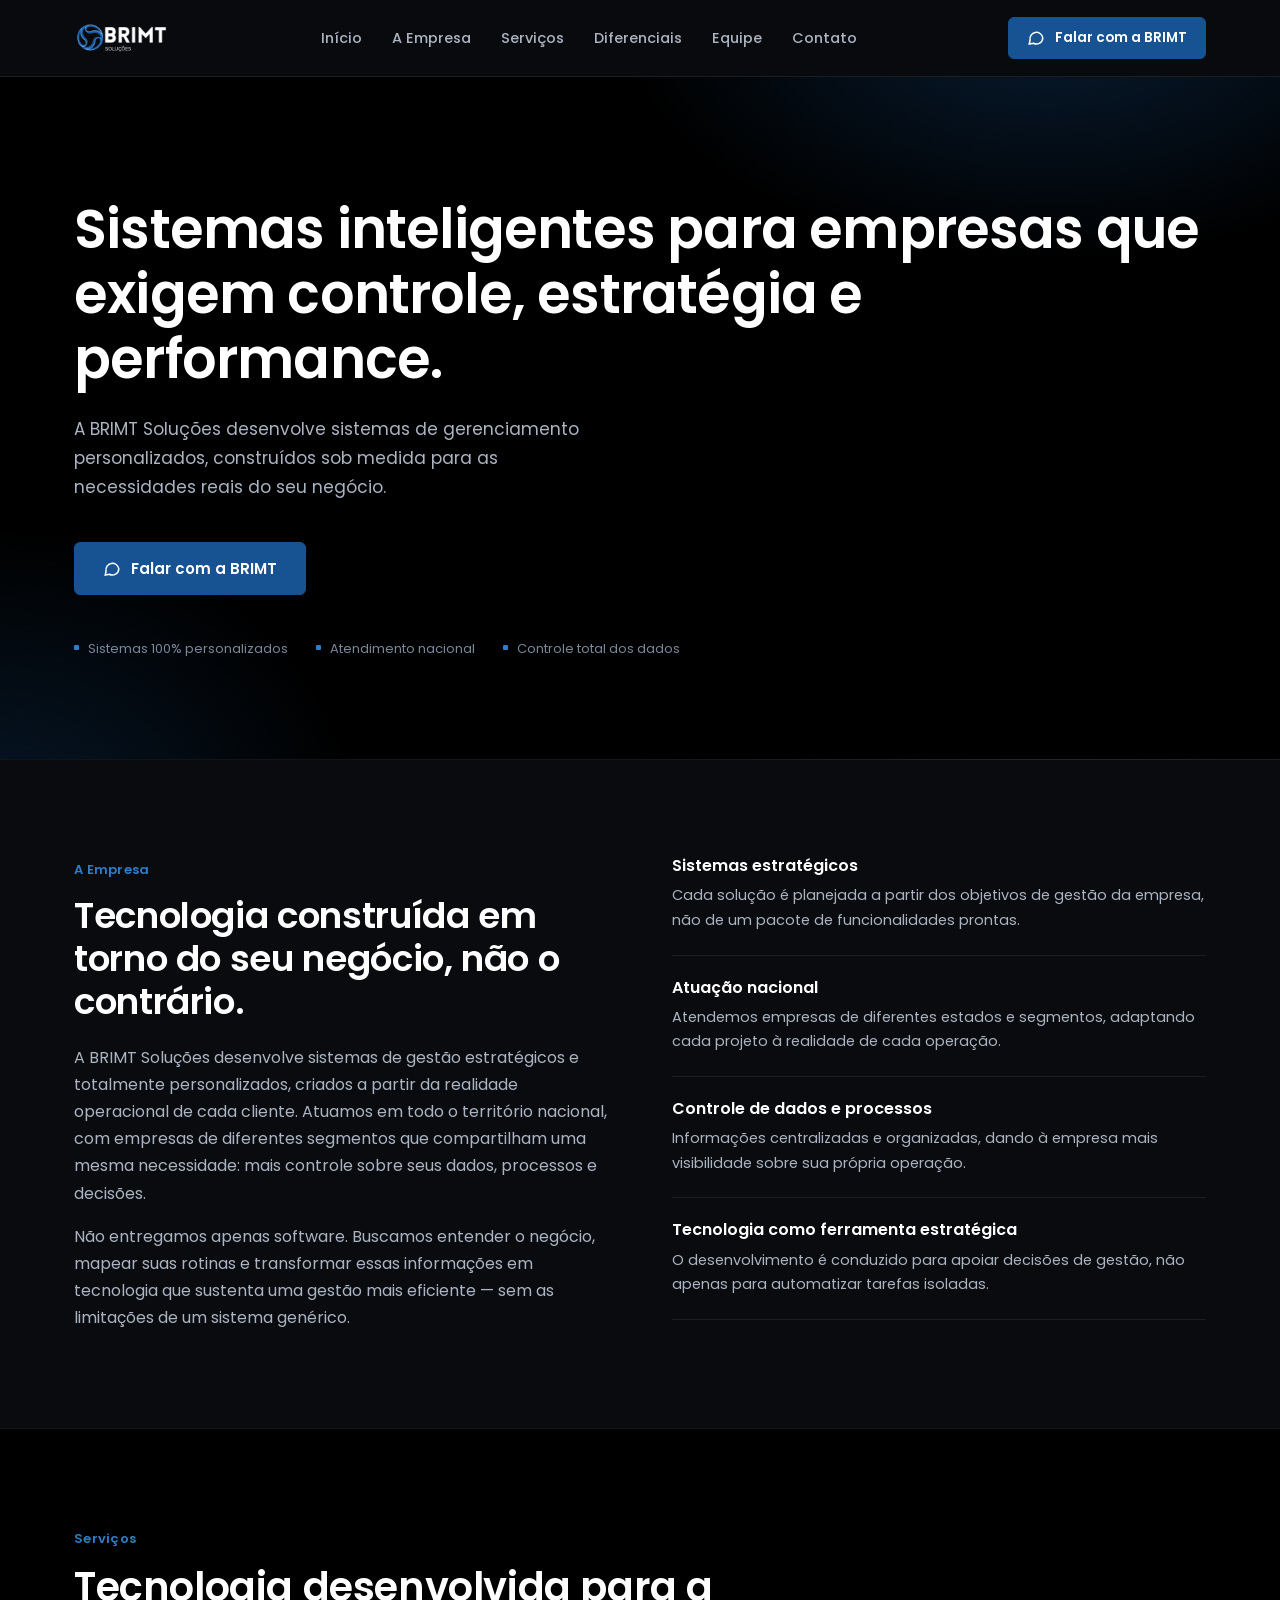
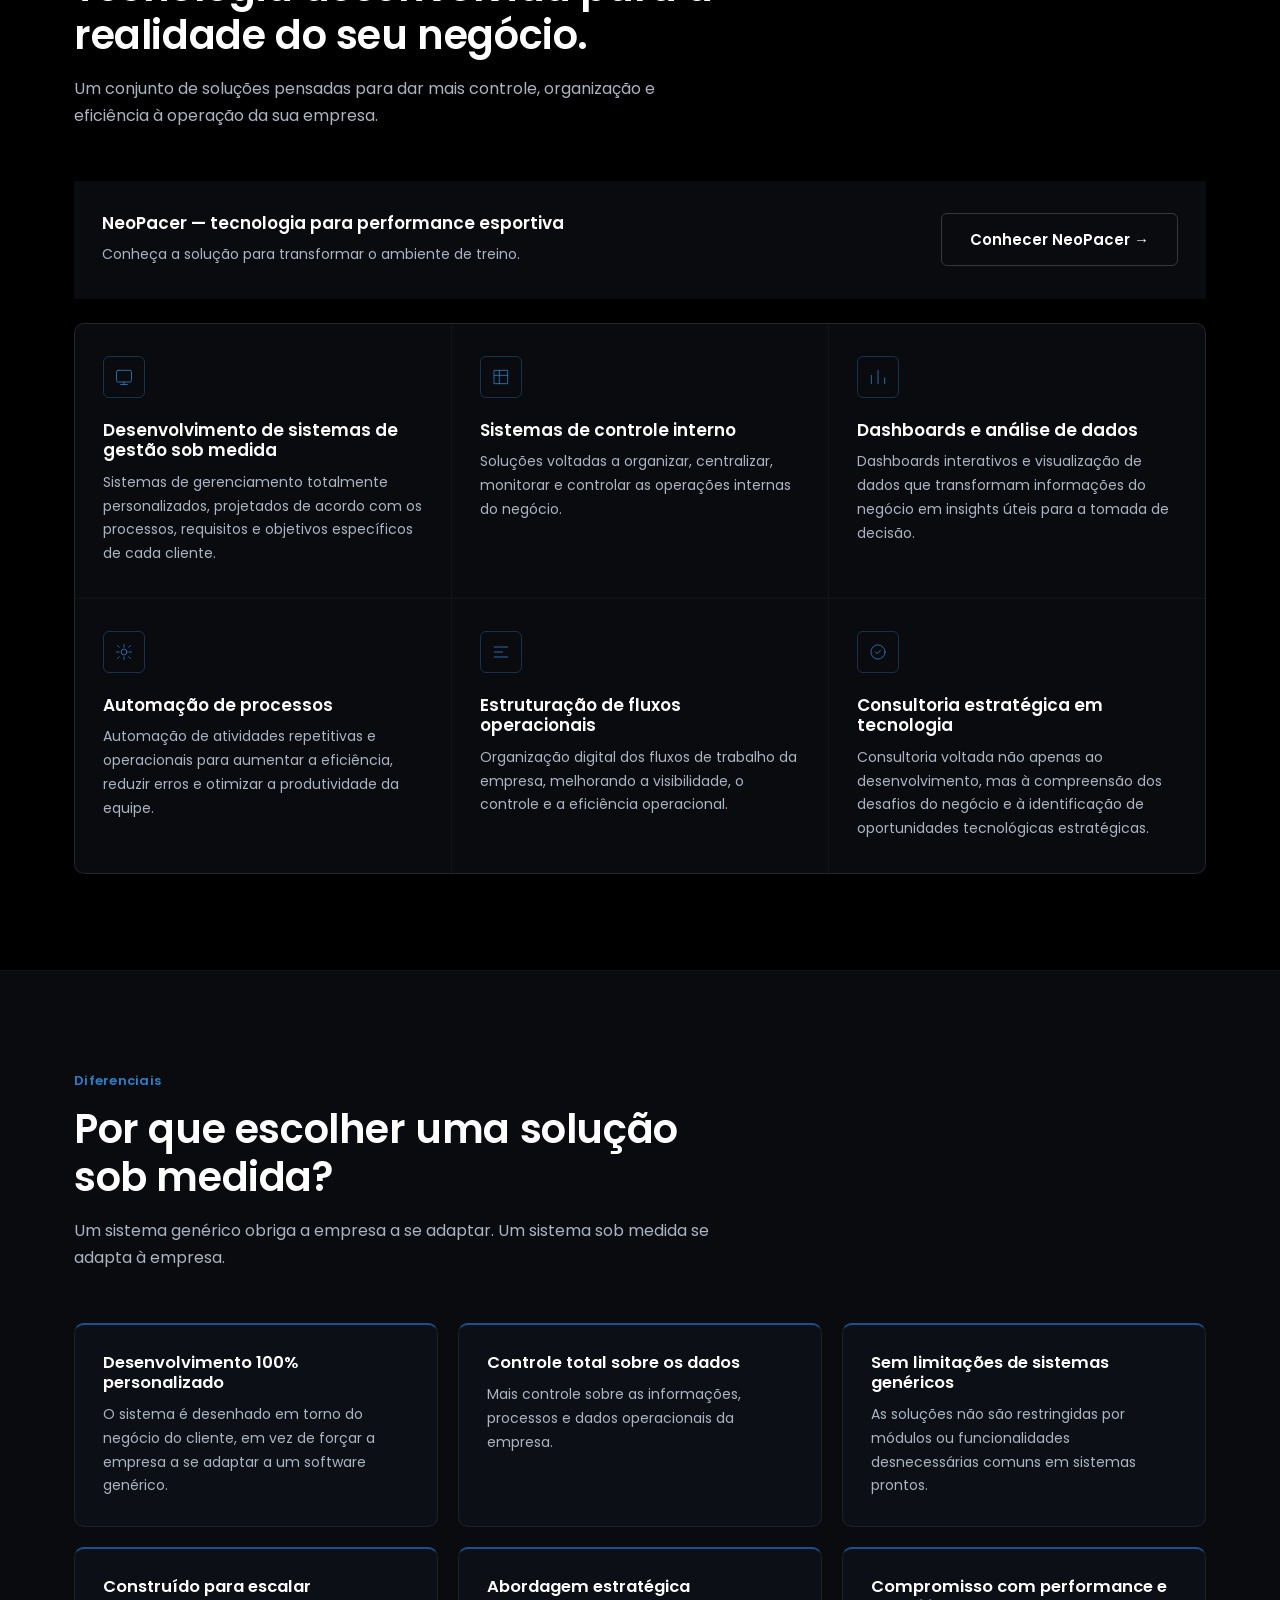
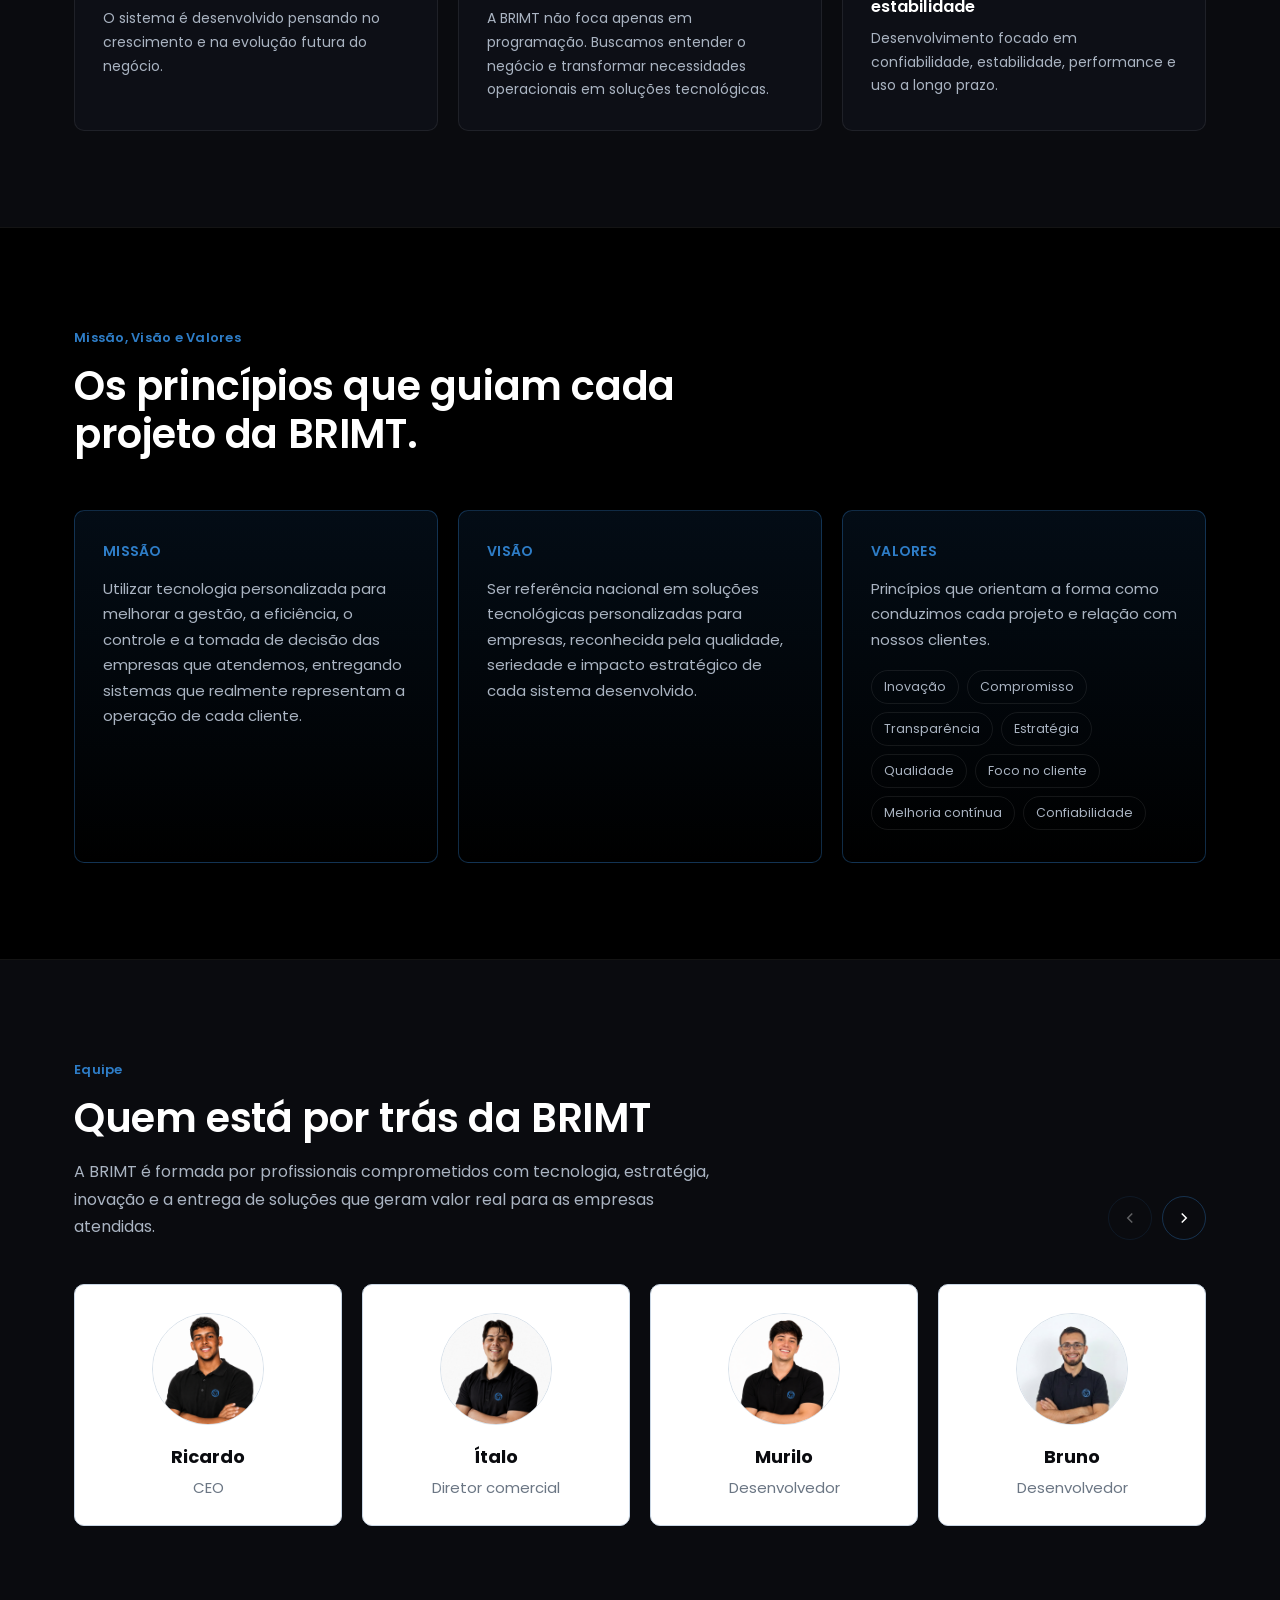
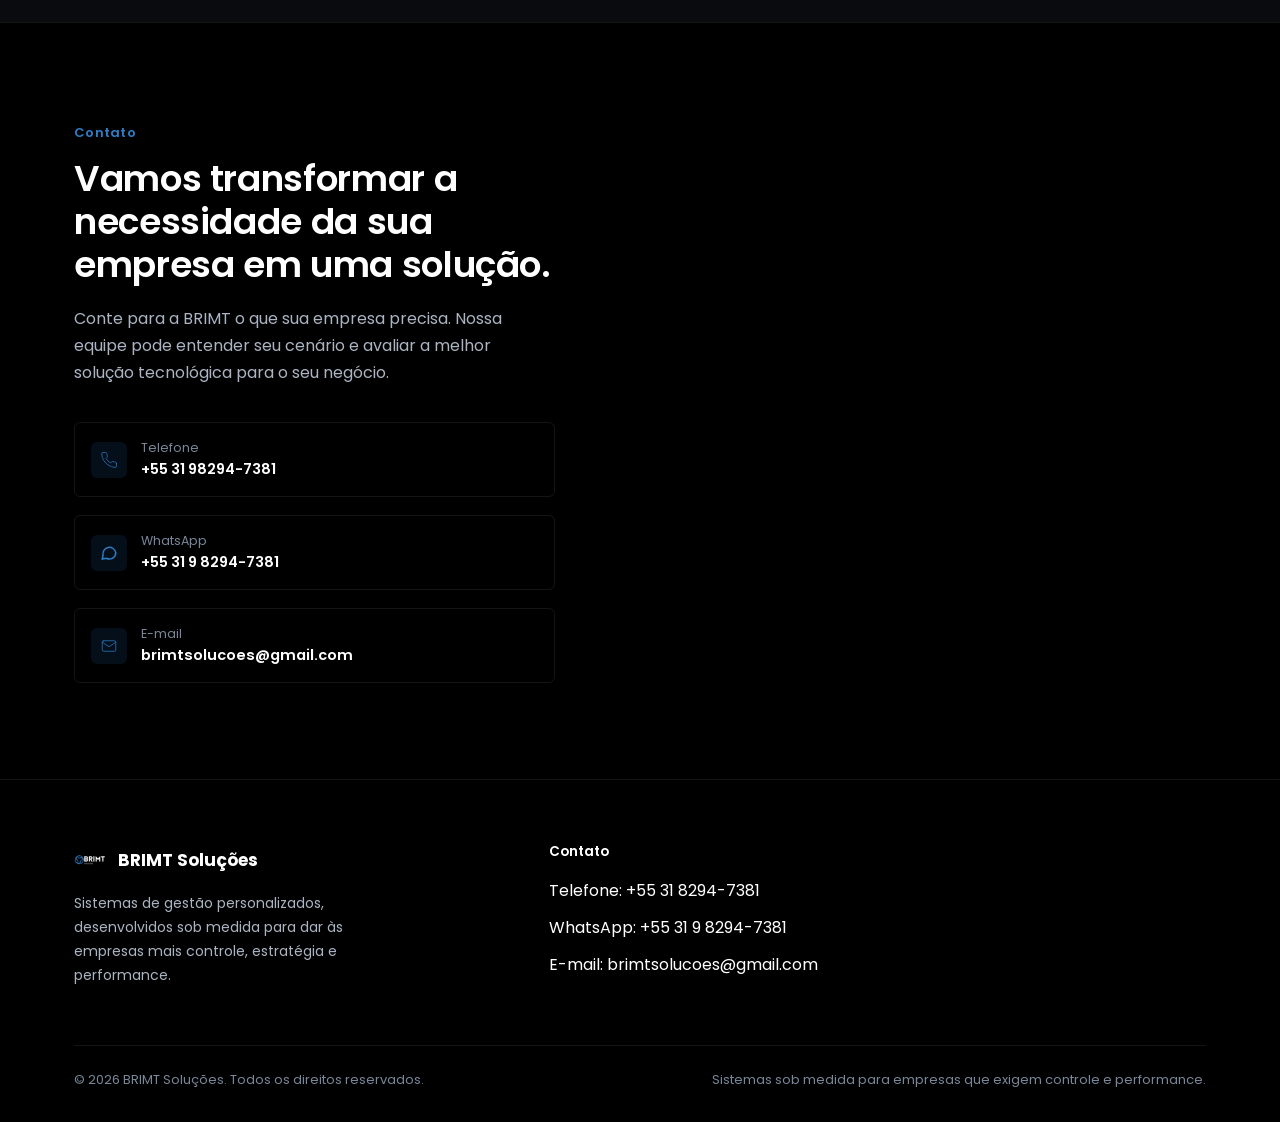
<file: index.html>
<!DOCTYPE html>
<html lang="pt-BR">
<head>
<meta charset="UTF-8">
<meta name="viewport" content="width=device-width, initial-scale=1.0">
<title>BRIMT Soluções — Sistemas sob medida para empresas que exigem controle e performance</title>
<meta name="description" content="A BRIMT Soluções desenvolve sistemas de gerenciamento personalizados, construídos sob medida para as necessidades reais do seu negócio.">
<link rel="icon" type="image/png" href="assets/brand/favicon.png">
<link rel="preconnect" href="https://fonts.googleapis.com">
<link rel="preconnect" href="https://fonts.gstatic.com" crossorigin>
<link href="https://fonts.googleapis.com/css2?family=Poppins:wght@300;400;500;600;700;800&display=swap" rel="stylesheet">
<style>
  :root{
    --bg-0:#000000;
    --bg-1:#0A0B0F;
    --bg-2:#0D0F16;
    --blue-deep:#103963;
    --blue-mid:#175392;
    --blue-bright:#0F4C81;
    --blue-glow:#2E7DC7;
    --text-primary:#FFFFFF;
    --text-secondary:#AAB4C2;
    --text-tertiary:#79879A;
    --line:rgba(255,255,255,0.08);
    --line-blue:rgba(46,125,199,0.35);
    --white-card:#FFFFFF;
    --radius-s:6px;
    --radius-m:10px;
    --max-w:1180px;
  }

  *,*::before,*::after{box-sizing:border-box;}
  html{scroll-behavior:smooth;}
  body{
    margin:0;
    background:var(--bg-1);
    color:var(--text-primary);
    font-family:'Poppins',Arial,sans-serif;
    font-weight:400;
    -webkit-font-smoothing:antialiased;
    overflow-x:hidden;
  }
  img{max-width:100%;display:block;}
  a{color:inherit;text-decoration:none;}
  ul{list-style:none;margin:0;padding:0;}
  section{position:relative;}
  .wrap{
    max-width:var(--max-w);
    margin:0 auto;
    padding:0 24px;
  }
  .eyebrow{
    display:inline-block;
    font-size:13px;
    letter-spacing:0.02em;
    color:var(--blue-glow);
    font-weight:600;
    margin-bottom:14px;
  }
  h1,h2,h3,h4{
    margin:0;
    font-weight:600;
    line-height:1.2;
  }
  p{margin:0;color:var(--text-secondary);line-height:1.7;}

  .section-pad{padding:96px 0;}
  @media (max-width:760px){ .section-pad{padding:64px 0;} }

  .section-head{
    max-width:640px;
    margin-bottom:52px;
  }
  .section-head h2{
    font-size:clamp(28px,4vw,40px);
    letter-spacing:-0.01em;
    color:var(--text-primary);
  }
  .section-head p{
    margin-top:16px;
    font-size:16px;
  }

  /* ---------- Buttons ---------- */
  .btn{
    display:inline-flex;
    align-items:center;
    justify-content:center;
    gap:10px;
    padding:14px 28px;
    border-radius:var(--radius-s);
    font-size:15px;
    font-weight:600;
    border:1px solid transparent;
    cursor:pointer;
    transition:background 0.15s ease, border-color 0.15s ease, transform 0.05s ease;
    white-space:nowrap;
  }
  .btn:active{transform:scale(0.98);}
  .btn-whatsapp{
    background:var(--blue-mid);
    color:#fff;
    border-color:var(--blue-mid);
  }
  .btn-whatsapp:hover{background:var(--blue-bright);border-color:var(--blue-bright);}
  .btn-ghost{
    background:transparent;
    color:var(--text-primary);
    border-color:rgba(255,255,255,0.18);
  }
  .btn-ghost:hover{border-color:var(--blue-glow);color:var(--blue-glow);}
  .btn-small{padding:10px 18px;font-size:13.5px;}
  .btn svg{width:18px;height:18px;flex:none;}

  /* ---------- Header ---------- */
  header{
    position:sticky;
    top:0;
    z-index:100;
    background:rgba(10,11,15,0.86);
    backdrop-filter:blur(10px);
    border-bottom:1px solid var(--line);
  }
  .nav-inner{
    max-width:var(--max-w);
    margin:0 auto;
    padding:0 24px;
    height:76px;
    display:flex;
    align-items:center;
    justify-content:space-between;
  }
  .brand{
    display:flex;
    align-items:center;
    gap:12px;
    font-weight:900;
    font-size:18px;
    color:var(--text-primary);
  }
  .brand img{width:96px;height:96px;}
  nav.primary-nav{
    display:flex;
    align-items:center;
    gap:30px;
  }
  nav.primary-nav a{
    font-size:14.5px;
    color:var(--text-secondary);
    font-weight:500;
  }
  nav.primary-nav a:hover{color:var(--text-primary);}
  .header-actions{display:flex;align-items:center;gap:18px;}
  .nav-toggle{
    display:none;
    width:40px;height:40px;
    border:1px solid var(--line);
    border-radius:var(--radius-s);
    background:transparent;
    align-items:center;
    justify-content:center;
    cursor:pointer;
  }
  .nav-toggle span, .nav-toggle span::before, .nav-toggle span::after{
    content:"";
    display:block;
    width:18px;
    height:2px;
    background:var(--text-primary);
    position:relative;
    transition:transform 0.2s ease, opacity 0.2s ease;
  }
  .nav-toggle span::before{position:absolute;top:-6px;}
  .nav-toggle span::after{position:absolute;top:6px;}

  @media (max-width:920px){
    nav.primary-nav{
      position:fixed;
      top:76px;
      left:0;
      right:0;
      background:var(--bg-1);
      border-bottom:1px solid var(--line);
      flex-direction:column;
      align-items:flex-start;
      gap:0;
      padding:8px 24px 20px;
      transform:translateY(-8px);
      opacity:0;
      pointer-events:none;
      transition:opacity 0.18s ease, transform 0.18s ease;
    }
    nav.primary-nav.open{
      opacity:1;
      transform:translateY(0);
      pointer-events:auto;
    }
    nav.primary-nav a{
      width:100%;
      padding:14px 0;
      border-bottom:1px solid var(--line);
    }
    .header-actions .btn-whatsapp-header-text{display:none;}
    .nav-toggle{display:flex;}
  }

  /* ---------- Hero ---------- */
  .hero{
    padding:120px 0 100px;
    background:
      radial-gradient(720px 420px at 82% -10%, rgba(23,83,146,0.35), transparent 60%),
      radial-gradient(600px 500px at 0% 110%, rgba(16,57,99,0.4), transparent 60%),
      var(--bg-0);
    border-bottom:1px solid var(--line);
  }
  .hero-grid{
    display:grid;
    grid-template-columns:minmax(0,1fr);
    align-items:center;
  }
  .hero h1{
    font-size:clamp(34px,4.6vw,54px);
    letter-spacing:-0.015em;
    color:var(--text-primary);
  }
  .hero-sub{
    margin-top:24px;
    font-size:17px;
    max-width:520px;
  }
  .hero-ctas{
    margin-top:40px;
    display:flex;
    flex-wrap:wrap;
    gap:14px;
  }
  .hero-tags{
    margin-top:44px;
    display:flex;
    flex-wrap:wrap;
    gap:10px 28px;
  }
  .hero-tags span{
    font-size:13px;
    color:var(--text-tertiary);
    padding-left:14px;
    position:relative;
  }
  .hero-tags span::before{
    content:"";
    position:absolute;
    left:0;top:6px;
    width:5px;height:5px;
    background:var(--blue-glow);
    border-radius:1px;
  }
  .hero-panel{
    border:1px solid var(--line-blue);
    background:linear-gradient(180deg, rgba(23,83,146,0.14), rgba(16,57,99,0.05));
    border-radius:var(--radius-m);
    padding:32px;
  }
  .hero-panel-row{
    display:flex;
    justify-content:space-between;
    align-items:center;
    padding:16px 0;
    border-bottom:1px solid var(--line);
  }
  .hero-panel-row:last-child{border-bottom:none;}
  .hero-panel-row .label{font-size:13.5px;color:var(--text-tertiary);}
  .hero-panel-row .val{font-size:14.5px;font-weight:600;color:var(--text-primary);}
  .hero-panel-head{
    display:flex;
    align-items:center;
    justify-content:space-between;
    margin-bottom:8px;
  }
  .hero-panel-head span{font-size:13px;color:var(--blue-glow);font-weight:600;}
  .dot-live{
    width:8px;height:8px;border-radius:50%;background:#4ADE80;
    box-shadow:0 0 0 3px rgba(74,222,128,0.18);
  }

  @media (max-width:920px){
    .hero-grid{grid-template-columns:1fr;gap:44px;}
    .hero{padding:56px 0 64px;}
  }

  /* ---------- About ---------- */
  .about-grid{
    display:grid;
    grid-template-columns:1fr 1fr;
    gap:64px;
    align-items:start;
  }
  .about-lead h2{
    font-size:clamp(26px,3.6vw,36px);
    color:var(--text-primary);
    letter-spacing:-0.01em;
  }
  .about-lead p{margin-top:20px;font-size:16px;}
  .about-points{
    display:flex;
    flex-direction:column;
    gap:0;
  }
  .about-point{
    padding:22px 0;
    border-bottom:1px solid var(--line);
  }
  .about-point:first-child{padding-top:0;}
  .about-point h4{font-size:16px;color:var(--text-primary);margin-bottom:8px;font-weight:600;}
  .about-point p{font-size:14.5px;}
  .about-cta{margin-top:36px;}

  @media (max-width:860px){
    .about-grid{grid-template-columns:1fr;gap:36px;}
  }

  /* ---------- Services ---------- */
  .services-grid{
    display:grid;
    grid-template-columns:repeat(3,1fr);
    gap:1px;
    background:var(--line);
    border:1px solid var(--line);
    border-radius:var(--radius-m);
    overflow:hidden;
  }
  .service-card{
    background:var(--bg-1);
    padding:32px 28px;
  }
  .service-icon{
    width:42px;height:42px;
    border-radius:var(--radius-s);
    border:1px solid var(--line-blue);
    display:flex;align-items:center;justify-content:center;
    margin-bottom:22px;
  }
  .service-icon svg{width:20px;height:20px;stroke:var(--blue-glow);}
  .service-card h3{font-size:17px;color:var(--text-primary);margin-bottom:10px;}
  .service-card p{font-size:14px;}

  @media (max-width:920px){
    .services-grid{grid-template-columns:repeat(2,1fr);}
  }
  @media (max-width:620px){
    .services-grid{grid-template-columns:1fr;}
  }

  /* ---------- Differentiators ---------- */
  .diff-grid{
    display:grid;
    grid-template-columns:repeat(3,1fr);
    gap:20px;
  }
  .diff-card{
    border:1px solid var(--line);
    background:var(--bg-2);
    border-radius:var(--radius-m);
    padding:28px;
    border-top:2px solid var(--blue-mid);
  }
  .diff-card h3{font-size:16.5px;color:var(--text-primary);margin-bottom:10px;}
  .diff-card p{font-size:14px;}

  @media (max-width:920px){ .diff-grid{grid-template-columns:repeat(2,1fr);} }
  @media (max-width:620px){ .diff-grid{grid-template-columns:1fr;} }

  /* ---------- Mission / Vision / Values ---------- */
  .mvv-grid{
    display:grid;
    grid-template-columns:repeat(3,1fr);
    gap:20px;
  }
  .mvv-card{
    background:linear-gradient(180deg, rgba(16,57,99,0.22), rgba(10,11,15,0));
    border:1px solid var(--line-blue);
    border-radius:var(--radius-m);
    padding:32px 28px;
  }
  .mvv-card h3{font-size:14px;letter-spacing:0.02em;color:var(--blue-glow);margin-bottom:16px;}
  .mvv-card p{font-size:15px;color:var(--text-secondary);}
  .values-list{margin-top:18px;display:flex;flex-wrap:wrap;gap:8px;}
  .values-list span{
    font-size:12.5px;
    padding:7px 12px;
    border:1px solid var(--line);
    border-radius:20px;
    color:var(--text-secondary);
  }

  @media (max-width:920px){ .mvv-grid{grid-template-columns:1fr;} }

  /* ---------- Team ---------- */
  .team-head{display:flex;justify-content:space-between;align-items:flex-end;gap:24px;margin-bottom:44px;flex-wrap:wrap;}
  .carousel-controls{display:flex;gap:10px;}
  .carousel-btn{
    width:44px;height:44px;
    border-radius:50%;
    border:1px solid var(--line-blue);
    background:transparent;
    color:var(--text-primary);
    display:flex;align-items:center;justify-content:center;
    cursor:pointer;
  }
  .carousel-btn:hover{background:var(--blue-mid);border-color:var(--blue-mid);}
  .carousel-btn svg{width:18px;height:18px;}
  .carousel-btn:disabled{opacity:0.35;cursor:default;}
  .carousel-btn:disabled:hover{background:transparent;border-color:var(--line-blue);}

  .team-viewport{overflow:hidden;}
  .team-track{
    display:flex;
    gap:20px;
    transition:transform 0.35s ease;
  }
  .team-card{
    flex:0 0 calc(25% - 15px);
    background:var(--white-card);
    border-radius:var(--radius-m);
    border:1px solid #C9D6E4;
    padding:28px 20px 26px;
    text-align:center;
  }
  .team-card .photo{
    width:112px;height:112px;
    border-radius:50%;
    overflow:hidden;
    margin:0 auto 18px;
    background:#EEF2F6;
    border:1px solid #D8E1EA;
  }
  .team-card .photo img{width:100%;height:100%;object-fit:cover;}
  .team-card .name{font-size:18px;font-weight:700;color:#0A0B0F;}
  .team-card .role{font-size:15px;font-weight:400;color:#6B7684;margin-top:6px;}

  @media (max-width:980px){ .team-card{flex:0 0 calc(33.333% - 14px);} }
  @media (max-width:720px){ .team-card{flex:0 0 calc(50% - 10px);} }
  @media (max-width:480px){ .team-card{flex:0 0 100%;} }

  .team-cta{margin-top:44px;display:flex;justify-content:center;}

  /* ---------- Testimonials ---------- */
  .test-grid{
    display:grid;
    grid-template-columns:repeat(3,1fr);
    gap:20px;
  }
  .test-card{
    background:var(--bg-2);
    border:1px solid var(--line);
    border-radius:var(--radius-m);
    padding:30px 26px;
    display:flex;
    flex-direction:column;
    gap:22px;
  }
  .test-quote{font-size:15px;color:var(--text-secondary);line-height:1.75;}
  .test-author{border-top:1px solid var(--line);padding-top:16px;}
  .test-author .name{font-size:14.5px;font-weight:600;color:var(--text-primary);}
  .test-author .role{font-size:13px;color:var(--text-tertiary);margin-top:2px;}
  .test-note{margin-top:28px;font-size:13px;color:var(--text-tertiary);}

  @media (max-width:920px){ .test-grid{grid-template-columns:1fr;} }

  /* ---------- Contact ---------- */
  .contact-section{
    background:var(--bg-0);
    border-top:1px solid var(--line);
  }
  .contact-grid{
    display:grid;
    grid-template-columns:0.9fr 1.1fr;
    gap:64px;
    align-items:start;
  }
  .contact-info h2{font-size:clamp(26px,3.6vw,36px);color:var(--text-primary);letter-spacing:-0.01em;}
  .contact-info p{margin-top:18px;font-size:16px;max-width:440px;}
  .contact-channels{margin-top:36px;display:flex;flex-direction:column;gap:18px;}
  .channel{
    display:flex;
    align-items:center;
    gap:14px;
    padding:16px;
    border:1px solid var(--line);
    border-radius:var(--radius-s);
  }
  .channel .ic{
    width:36px;height:36px;flex:none;
    border-radius:var(--radius-s);
    background:rgba(23,83,146,0.18);
    display:flex;align-items:center;justify-content:center;
  }
  .channel .ic svg{width:18px;height:18px;stroke:var(--blue-glow);}
  .channel .label{font-size:12.5px;color:var(--text-tertiary);}
  .channel .value{font-size:14.5px;font-weight:600;color:var(--text-primary);margin-top:2px;}

  form.contact-form{
    background:var(--bg-2);
    border:1px solid var(--line);
    border-radius:var(--radius-m);
    padding:36px;
  }
  .form-row{display:grid;grid-template-columns:1fr 1fr;gap:18px;}
  .field{margin-bottom:20px;}
  .field label{
    display:block;
    font-size:13px;
    color:var(--text-secondary);
    margin-bottom:8px;
    font-weight:500;
  }
  .field input, .field textarea{
    width:100%;
    background:var(--bg-1);
    border:1px solid var(--line);
    border-radius:var(--radius-s);
    padding:13px 14px;
    color:var(--text-primary);
    font-family:'Poppins',Arial,sans-serif;
    font-size:14.5px;
  }
  .field input:focus, .field textarea:focus{
    outline:none;
    border-color:var(--blue-glow);
  }
  .field textarea{resize:vertical;min-height:110px;}
  form.contact-form .btn{width:100%;margin-top:6px;padding:15px;}

  @media (max-width:920px){
    .contact-grid{grid-template-columns:1fr;gap:44px;}
    .form-row{grid-template-columns:1fr;}
  }

  /* ---------- Footer ---------- */
  footer{
    background:var(--bg-0);
    border-top:1px solid var(--line);
    padding:64px 0 32px;
  }
  .footer-grid{
    display:grid;
    grid-template-columns:1.4fr 1fr 1fr;
    gap:48px;
  }
  .footer-brand{display:flex;align-items:center;gap:12px;font-weight:700;font-size:17px;}
  .footer-brand img{width:32px;height:32px;}
  .footer-about{margin-top:16px;font-size:14px;max-width:320px;}
  .footer-col h4{font-size:13.5px;color:var(--text-primary);margin-bottom:18px;font-weight:600;}
  .footer-col ul li{margin-bottom:12px;}
  .footer-col ul li a{font-size:14px;color:var(--text-secondary);}
  .footer-col ul li a:hover{color:var(--blue-glow);}
  .footer-cta{margin-top:24px;}
  .footer-bottom{
    margin-top:56px;
    padding-top:24px;
    border-top:1px solid var(--line);
    display:flex;
    justify-content:space-between;
    flex-wrap:wrap;
    gap:12px;
    font-size:13px;
    color:var(--text-tertiary);
  }

  @media (max-width:760px){
    .footer-grid{grid-template-columns:1fr;gap:36px;}
  }

  @media (max-width:600px){
    .wrap{padding:0 20px;}
    .nav-inner{padding:0 16px;}
    .brand img{width:48px;height:48px;}
    .header-actions{gap:8px;}
    .hero-grid > *{min-width:0;}
    .hero-ctas .btn{min-width:0;white-space:normal;text-align:center;}
    .hero-panel{padding:24px 20px;}
    .hero-panel-row{gap:12px;}
    .hero-panel-row .val{text-align:right;}
    .channel > div{min-width:0;overflow-wrap:anywhere;}
    form.contact-form{padding:24px 20px;}
  }

  /* ---------- Focus visibility ---------- */
  a:focus-visible, button:focus-visible, input:focus-visible, textarea:focus-visible{
    outline:2px solid var(--blue-glow);
    outline-offset:2px;
  }

  @media (prefers-reduced-motion: reduce){
    html{scroll-behavior:auto;}
    *{transition:none !important;}
  }
</style>
</head>
<body>

<!-- ================= HEADER ================= -->
<header>
  <div class="nav-inner">
    <a href="#inicio" class="brand">
      <img src="assets/brand/logo.png" alt="Logotipo BRIMT Soluções">
    </a>

    <nav class="primary-nav" id="primaryNav">
      <a href="#inicio">Início</a>
      <a href="#empresa">A Empresa</a>
      <a href="#servicos">Serviços</a>
      <a href="#diferenciais">Diferenciais</a>
      <a href="#equipe">Equipe</a>
      <a href="#contato">Contato</a>
    </nav>

    <div class="header-actions">
      <a class="btn btn-whatsapp btn-small" target="_blank" rel="noopener"
         href="https://wa.me/5531982947381?text=Ol%C3%A1%2C%20gostaria%20de%20falar%20com%20um%20especialista%20da%20BRIMT%20Solu%C3%A7%C3%B5es.">
        <svg viewBox="0 0 24 24" fill="none" stroke="currentColor" stroke-width="2"><path d="M21 11.5a8.5 8.5 0 0 1-12.5 7.5L3 20l1.1-5.3A8.5 8.5 0 1 1 21 11.5Z"/></svg>
        <span class="btn-whatsapp-header-text">Falar com a BRIMT</span>
      </a>
      <button class="nav-toggle" id="navToggle" aria-label="Abrir menu de navegação" aria-expanded="false" aria-controls="primaryNav">
        <span></span>
      </button>
    </div>
  </div>
</header>

<!-- ================= HERO ================= -->
<section class="hero" id="inicio">
  <div class="wrap hero-grid">
    <div>
      <h1>Sistemas inteligentes para empresas que exigem controle, estratégia e performance.</h1>
      <p class="hero-sub">A BRIMT Soluções desenvolve sistemas de gerenciamento personalizados, construídos sob medida para as necessidades reais do seu negócio.</p>
      <div class="hero-ctas">
        <a class="btn btn-whatsapp" target="_blank" rel="noopener"
           href="https://wa.me/5531982947381?text=Ol%C3%A1%2C%20quero%20falar%20com%20um%20especialista%20da%20BRIMT.">
          <svg viewBox="0 0 24 24" fill="none" stroke="currentColor" stroke-width="2"><path d="M21 11.5a8.5 8.5 0 0 1-12.5 7.5L3 20l1.1-5.3A8.5 8.5 0 1 1 21 11.5Z"/></svg>
          Falar com a BRIMT
        </a>
       
      </div>
      <div class="hero-tags">
        <span>Sistemas 100% personalizados</span>
        <span>Atendimento nacional</span>
        <span>Controle total dos dados</span>
      </div>
    </div>

  
  </div>
</section>

<!-- ================= ABOUT ================= -->
<section class="section-pad" id="empresa">
  <div class="wrap about-grid">
    <div class="about-lead">
      <span class="eyebrow">A Empresa</span>
      <h2>Tecnologia construída em torno do seu negócio, não o contrário.</h2>
      <p>A BRIMT Soluções desenvolve sistemas de gestão estratégicos e totalmente personalizados, criados a partir da realidade operacional de cada cliente. Atuamos em todo o território nacional, com empresas de diferentes segmentos que compartilham uma mesma necessidade: mais controle sobre seus dados, processos e decisões.</p>
      <p style="margin-top:16px;">Não entregamos apenas software. Buscamos entender o negócio, mapear suas rotinas e transformar essas informações em tecnologia que sustenta uma gestão mais eficiente — sem as limitações de um sistema genérico.</p>
      
    </div>

    <div class="about-points">
      <div class="about-point">
        <h4>Sistemas estratégicos</h4>
        <p>Cada solução é planejada a partir dos objetivos de gestão da empresa, não de um pacote de funcionalidades prontas.</p>
      </div>
      <div class="about-point">
        <h4>Atuação nacional</h4>
        <p>Atendemos empresas de diferentes estados e segmentos, adaptando cada projeto à realidade de cada operação.</p>
      </div>
      <div class="about-point">
        <h4>Controle de dados e processos</h4>
        <p>Informações centralizadas e organizadas, dando à empresa mais visibilidade sobre sua própria operação.</p>
      </div>
      <div class="about-point">
        <h4>Tecnologia como ferramenta estratégica</h4>
        <p>O desenvolvimento é conduzido para apoiar decisões de gestão, não apenas para automatizar tarefas isoladas.</p>
      </div>
    </div>
  </div>
</section>

<!-- ================= SERVICES ================= -->
<section class="section-pad" id="servicos" style="background:var(--bg-0);border-top:1px solid var(--line);border-bottom:1px solid var(--line);">
  <div class="wrap">
    <div class="section-head">
      <span class="eyebrow">Serviços</span>
      <h2>Tecnologia desenvolvida para a realidade do seu negócio.</h2>
      <p>Um conjunto de soluções pensadas para dar mais controle, organização e eficiência à operação da sua empresa.</p>
    </div>

    <div class="service-card" style="margin-bottom:24px;display:flex;align-items:center;justify-content:space-between;gap:20px;flex-wrap:wrap">
      <div><h3>NeoPacer — tecnologia para performance esportiva</h3><p>Conheça a solução para transformar o ambiente de treino.</p></div>
      <a class="btn btn-ghost" href="neopacer-landing/index.html">Conhecer NeoPacer →</a>
    </div>

    <div class="services-grid">
      <div class="service-card">
        <div class="service-icon"><svg viewBox="0 0 24 24" fill="none" stroke-linecap="round" stroke-linejoin="round"><rect x="3" y="4" width="18" height="14" rx="2"/><path d="M8 21h8M12 18v3"/></svg></div>
        <h3>Desenvolvimento de sistemas de gestão sob medida</h3>
        <p>Sistemas de gerenciamento totalmente personalizados, projetados de acordo com os processos, requisitos e objetivos específicos de cada cliente.</p>
      </div>
      <div class="service-card">
        <div class="service-icon"><svg viewBox="0 0 24 24" fill="none" stroke-linecap="round" stroke-linejoin="round"><path d="M4 4h16v16H4z"/><path d="M4 10h16M10 4v16"/></svg></div>
        <h3>Sistemas de controle interno</h3>
        <p>Soluções voltadas a organizar, centralizar, monitorar e controlar as operações internas do negócio.</p>
      </div>
      <div class="service-card">
        <div class="service-icon"><svg viewBox="0 0 24 24" fill="none" stroke-linecap="round" stroke-linejoin="round"><path d="M4 20V10M12 20V4M20 20v-7"/></svg></div>
        <h3>Dashboards e análise de dados</h3>
        <p>Dashboards interativos e visualização de dados que transformam informações do negócio em insights úteis para a tomada de decisão.</p>
      </div>
      <div class="service-card">
        <div class="service-icon"><svg viewBox="0 0 24 24" fill="none" stroke-linecap="round" stroke-linejoin="round"><path d="M12 3v3M12 18v3M4.2 4.2l2.1 2.1M17.7 17.7l2.1 2.1M3 12h3M18 12h3M4.2 19.8l2.1-2.1M17.7 6.3l2.1-2.1"/><circle cx="12" cy="12" r="3.5"/></svg></div>
        <h3>Automação de processos</h3>
        <p>Automação de atividades repetitivas e operacionais para aumentar a eficiência, reduzir erros e otimizar a produtividade da equipe.</p>
      </div>
      <div class="service-card">
        <div class="service-icon"><svg viewBox="0 0 24 24" fill="none" stroke-linecap="round" stroke-linejoin="round"><path d="M4 6h16M4 12h10M4 18h16"/></svg></div>
        <h3>Estruturação de fluxos operacionais</h3>
        <p>Organização digital dos fluxos de trabalho da empresa, melhorando a visibilidade, o controle e a eficiência operacional.</p>
      </div>
      <div class="service-card">
        <div class="service-icon"><svg viewBox="0 0 24 24" fill="none" stroke-linecap="round" stroke-linejoin="round"><circle cx="12" cy="12" r="8.5"/><path d="M9 12l2 2 4-4"/></svg></div>
        <h3>Consultoria estratégica em tecnologia</h3>
        <p>Consultoria voltada não apenas ao desenvolvimento, mas à compreensão dos desafios do negócio e à identificação de oportunidades tecnológicas estratégicas.</p>
      </div>
    </div>

    
  </div>
</section>

<!-- ================= DIFFERENTIATORS ================= -->
<section class="section-pad" id="diferenciais">
  <div class="wrap">
    <div class="section-head">
      <span class="eyebrow">Diferenciais</span>
      <h2>Por que escolher uma solução sob medida?</h2>
      <p>Um sistema genérico obriga a empresa a se adaptar. Um sistema sob medida se adapta à empresa.</p>
    </div>

    <div class="diff-grid">
      <div class="diff-card">
        <h3>Desenvolvimento 100% personalizado</h3>
        <p>O sistema é desenhado em torno do negócio do cliente, em vez de forçar a empresa a se adaptar a um software genérico.</p>
      </div>
      <div class="diff-card">
        <h3>Controle total sobre os dados</h3>
        <p>Mais controle sobre as informações, processos e dados operacionais da empresa.</p>
      </div>
      <div class="diff-card">
        <h3>Sem limitações de sistemas genéricos</h3>
        <p>As soluções não são restringidas por módulos ou funcionalidades desnecessárias comuns em sistemas prontos.</p>
      </div>
      <div class="diff-card">
        <h3>Construído para escalar</h3>
        <p>O sistema é desenvolvido pensando no crescimento e na evolução futura do negócio.</p>
      </div>
      <div class="diff-card">
        <h3>Abordagem estratégica</h3>
        <p>A BRIMT não foca apenas em programação. Buscamos entender o negócio e transformar necessidades operacionais em soluções tecnológicas.</p>
      </div>
      <div class="diff-card">
        <h3>Compromisso com performance e estabilidade</h3>
        <p>Desenvolvimento focado em confiabilidade, estabilidade, performance e uso a longo prazo.</p>
      </div>
    </div>

  </div>
</section>

<!-- ================= MISSION / VISION / VALUES ================= -->
<section class="section-pad" style="background:var(--bg-0);border-top:1px solid var(--line);border-bottom:1px solid var(--line);">
  <div class="wrap">
    <div class="section-head">
      <span class="eyebrow">Missão, Visão e Valores</span>
      <h2>Os princípios que guiam cada projeto da BRIMT.</h2>
    </div>

    <div class="mvv-grid">
      <div class="mvv-card">
        <h3>MISSÃO</h3>
        <p>Utilizar tecnologia personalizada para melhorar a gestão, a eficiência, o controle e a tomada de decisão das empresas que atendemos, entregando sistemas que realmente representam a operação de cada cliente.</p>
      </div>
      <div class="mvv-card">
        <h3>VISÃO</h3>
        <p>Ser referência nacional em soluções tecnológicas personalizadas para empresas, reconhecida pela qualidade, seriedade e impacto estratégico de cada sistema desenvolvido.</p>
      </div>
      <div class="mvv-card">
        <h3>VALORES</h3>
        <p>Princípios que orientam a forma como conduzimos cada projeto e relação com nossos clientes.</p>
        <div class="values-list">
          <span>Inovação</span>
          <span>Compromisso</span>
          <span>Transparência</span>
          <span>Estratégia</span>
          <span>Qualidade</span>
          <span>Foco no cliente</span>
          <span>Melhoria contínua</span>
          <span>Confiabilidade</span>
        </div>
      </div>
    </div>

    
  </div>
</section>

<!-- ================= TEAM ================= -->
<section class="section-pad" id="equipe">
  <div class="wrap">
    <div class="team-head">
      <div class="section-head" style="margin-bottom:0;">
        <span class="eyebrow">Equipe</span>
        <h2>Quem está por trás da BRIMT</h2>
        <p>A BRIMT é formada por profissionais comprometidos com tecnologia, estratégia, inovação e a entrega de soluções que geram valor real para as empresas atendidas.</p>
      </div>
      <div class="carousel-controls">
        <button class="carousel-btn" id="teamPrev" aria-label="Ver membro anterior da equipe">
          <svg viewBox="0 0 24 24" fill="none" stroke="currentColor" stroke-width="2"><path d="M15 18l-6-6 6-6"/></svg>
        </button>
        <button class="carousel-btn" id="teamNext" aria-label="Ver próximo membro da equipe">
          <svg viewBox="0 0 24 24" fill="none" stroke="currentColor" stroke-width="2"><path d="M9 18l6-6-6-6"/></svg>
        </button>
      </div>
    </div>

    <div class="team-viewport">
      <div class="team-track" id="teamTrack">
        <div class="team-card">
          <div class="photo"><img src="assets/team/ricardo.png" alt="Foto de Ricardo, membro da equipe BRIMT Soluções"></div>
          <div class="name">Ricardo</div>
          <div class="role">CEO</div>
        </div>
        <div class="team-card">
          <div class="photo"><img src="assets/team/italo.png" alt="Foto de Ítalo, membro da equipe BRIMT Soluções"></div>
          <div class="name">Ítalo</div>
          <div class="role">Diretor comercial</div>
        </div>
        <div class="team-card">
          <div class="photo"><img src="assets/team/murilo.png" alt="Foto de Murilo, membro da equipe BRIMT Soluções"></div>
          <div class="name">Murilo</div>
          <div class="role">Desenvolvedor</div>
        </div>
        <div class="team-card">
          <div class="photo"><img src="assets/team/bruno.png" alt="Foto de Bruno, membro da equipe BRIMT Soluções"></div>
          <div class="name">Bruno</div>
          <div class="role">Desenvolvedor</div>
        </div>
        <div class="team-card">
          <div class="photo"><img src="assets/team/joaovitor.png" alt="Foto de João Vitor, membro da equipe BRIMT Soluções"></div>
          <div class="name">João Vitor</div>
          <div class="role">Desenvolvedor</div>
        </div>
        <div class="team-card">
          <div class="photo"><img src="assets/team/thiago.png" alt="Foto de Thiago, membro da equipe BRIMT Soluções"></div>
          <div class="name">Thiago</div>
          <div class="role">Desenvolvedor</div>
        </div>
      </div>
    </div>

   
  </div>
</section>


<!-- ================= CONTACT ================= -->
<section class="section-pad contact-section" id="contato">
  <div class="wrap contact-grid">
    <div class="contact-info">
      <span class="eyebrow">Contato</span>
      <h2>Vamos transformar a necessidade da sua empresa em uma solução.</h2>
      <p>Conte para a BRIMT o que sua empresa precisa. Nossa equipe pode entender seu cenário e avaliar a melhor solução tecnológica para o seu negócio.</p>

      <div class="contact-channels">
        <div class="channel">
          <div class="ic"><svg viewBox="0 0 24 24" fill="none" stroke-linecap="round" stroke-linejoin="round"><path d="M22 16.9v3a2 2 0 0 1-2.2 2 19.8 19.8 0 0 1-8.6-3 19.5 19.5 0 0 1-6-6 19.8 19.8 0 0 1-3-8.7A2 2 0 0 1 4.1 2h3a2 2 0 0 1 2 1.7 12.8 12.8 0 0 0 .7 2.8 2 2 0 0 1-.5 2.1L8 9.9a16 16 0 0 0 6 6l1.3-1.3a2 2 0 0 1 2.1-.5 12.8 12.8 0 0 0 2.8.7A2 2 0 0 1 22 16.9Z"/></svg></div>
          <div>
            <div class="label">Telefone</div>
            <div class="value">+55 31 98294-7381</div>
          </div>
        </div>
        <div class="channel">
          <div class="ic"><svg viewBox="0 0 24 24" fill="none" stroke="currentColor" stroke-width="2"><path d="M21 11.5a8.5 8.5 0 0 1-12.5 7.5L3 20l1.1-5.3A8.5 8.5 0 1 1 21 11.5Z"/></svg></div>
          <div>
            <div class="label">WhatsApp</div>
            <div class="value">+55 31 9 8294-7381</div>
          </div>
        </div>
        <div class="channel">
          <div class="ic"><svg viewBox="0 0 24 24" fill="none" stroke-linecap="round" stroke-linejoin="round"><rect x="3" y="5" width="18" height="14" rx="2"/><path d="m3 7 9 6 9-6"/></svg></div>
          <div>
            <div class="label">E-mail</div>
            <div class="value">brimtsolucoes@gmail.com</div>
          </div>
        </div>
      </div>

      
    </div>

   
  </div>
</section>

<!-- ================= FOOTER ================= -->
<footer>
  <div class="wrap">
    <div class="footer-grid">
      <div>
        <div class="footer-brand">
          <img src="assets/brand/logo.png" alt="Logotipo BRIMT Soluções">
          <span>BRIMT Soluções</span>
        </div>
        <p class="footer-about">Sistemas de gestão personalizados, desenvolvidos sob medida para dar às empresas mais controle, estratégia e performance.</p>
       
      </div>


      <div class="footer-col">
        <h4>Contato</h4>
        <ul>
          <li>Telefone: +55 31 8294-7381</li>
          <li>WhatsApp: +55 31 9 8294-7381</li>
          <li>E-mail: brimtsolucoes@gmail.com</li>
        </ul>
      </div>
    </div>

    <div class="footer-bottom">
      <span>© 2026 BRIMT Soluções. Todos os direitos reservados.</span>
      <span>Sistemas sob medida para empresas que exigem controle e performance.</span>
    </div>
  </div>
</footer>

<script>
  // Mobile navigation toggle
  const navToggle = document.getElementById('navToggle');
  const primaryNav = document.getElementById('primaryNav');
  navToggle.addEventListener('click', () => {
    const isOpen = primaryNav.classList.toggle('open');
    navToggle.setAttribute('aria-expanded', isOpen ? 'true' : 'false');
  });
  primaryNav.querySelectorAll('a').forEach(link => {
    link.addEventListener('click', () => {
      primaryNav.classList.remove('open');
      navToggle.setAttribute('aria-expanded', 'false');
    });
  });

  // Team carousel
  const track = document.getElementById('teamTrack');
  const prevBtn = document.getElementById('teamPrev');
  const nextBtn = document.getElementById('teamNext');
  const cards = Array.from(track.children);
  let index = 0;

  function visibleCount(){
    const w = window.innerWidth;
    if (w <= 480) return 1;
    if (w <= 720) return 2;
    if (w <= 980) return 3;
    return 4;
  }

  function update(){
    const vc = visibleCount();
    const maxIndex = Math.max(0, cards.length - vc);
    if (index > maxIndex) index = maxIndex;
    const cardWidth = cards[0].getBoundingClientRect().width;
    const gap = 20;
    const offset = index * (cardWidth + gap);
    track.style.transform = `translateX(-${offset}px)`;
    prevBtn.disabled = index === 0;
    nextBtn.disabled = index >= maxIndex;
  }

  prevBtn.addEventListener('click', () => { index = Math.max(0, index - 1); update(); });
  nextBtn.addEventListener('click', () => {
    const vc = visibleCount();
    const maxIndex = Math.max(0, cards.length - vc);
    index = Math.min(maxIndex, index + 1);
    update();
  });
  window.addEventListener('resize', update);
  window.addEventListener('load', update);

  // Contact form (front-end only, no backend)
  const form = document.getElementById('contactForm');
  form.addEventListener('submit', function(e){
    e.preventDefault();
    const nome = document.getElementById('nome').value.trim();
    const empresa = document.getElementById('empresa').value.trim();
    const telefone = document.getElementById('telefone').value.trim();
    const email = document.getElementById('email').value.trim();
    const descricao = document.getElementById('descricao').value.trim();

    const msg = `Olá, meu nome é ${nome}, da empresa ${empresa}.\n\nTelefone: ${telefone}\nE-mail: ${email}\n\nDescrição do projeto/necessidade:\n${descricao}`;
    window.open(`https://wa.me/5531982947381?text=${encodeURIComponent(msg)}`, '_blank');
  });
</script>

</body>
</html>
</file>
